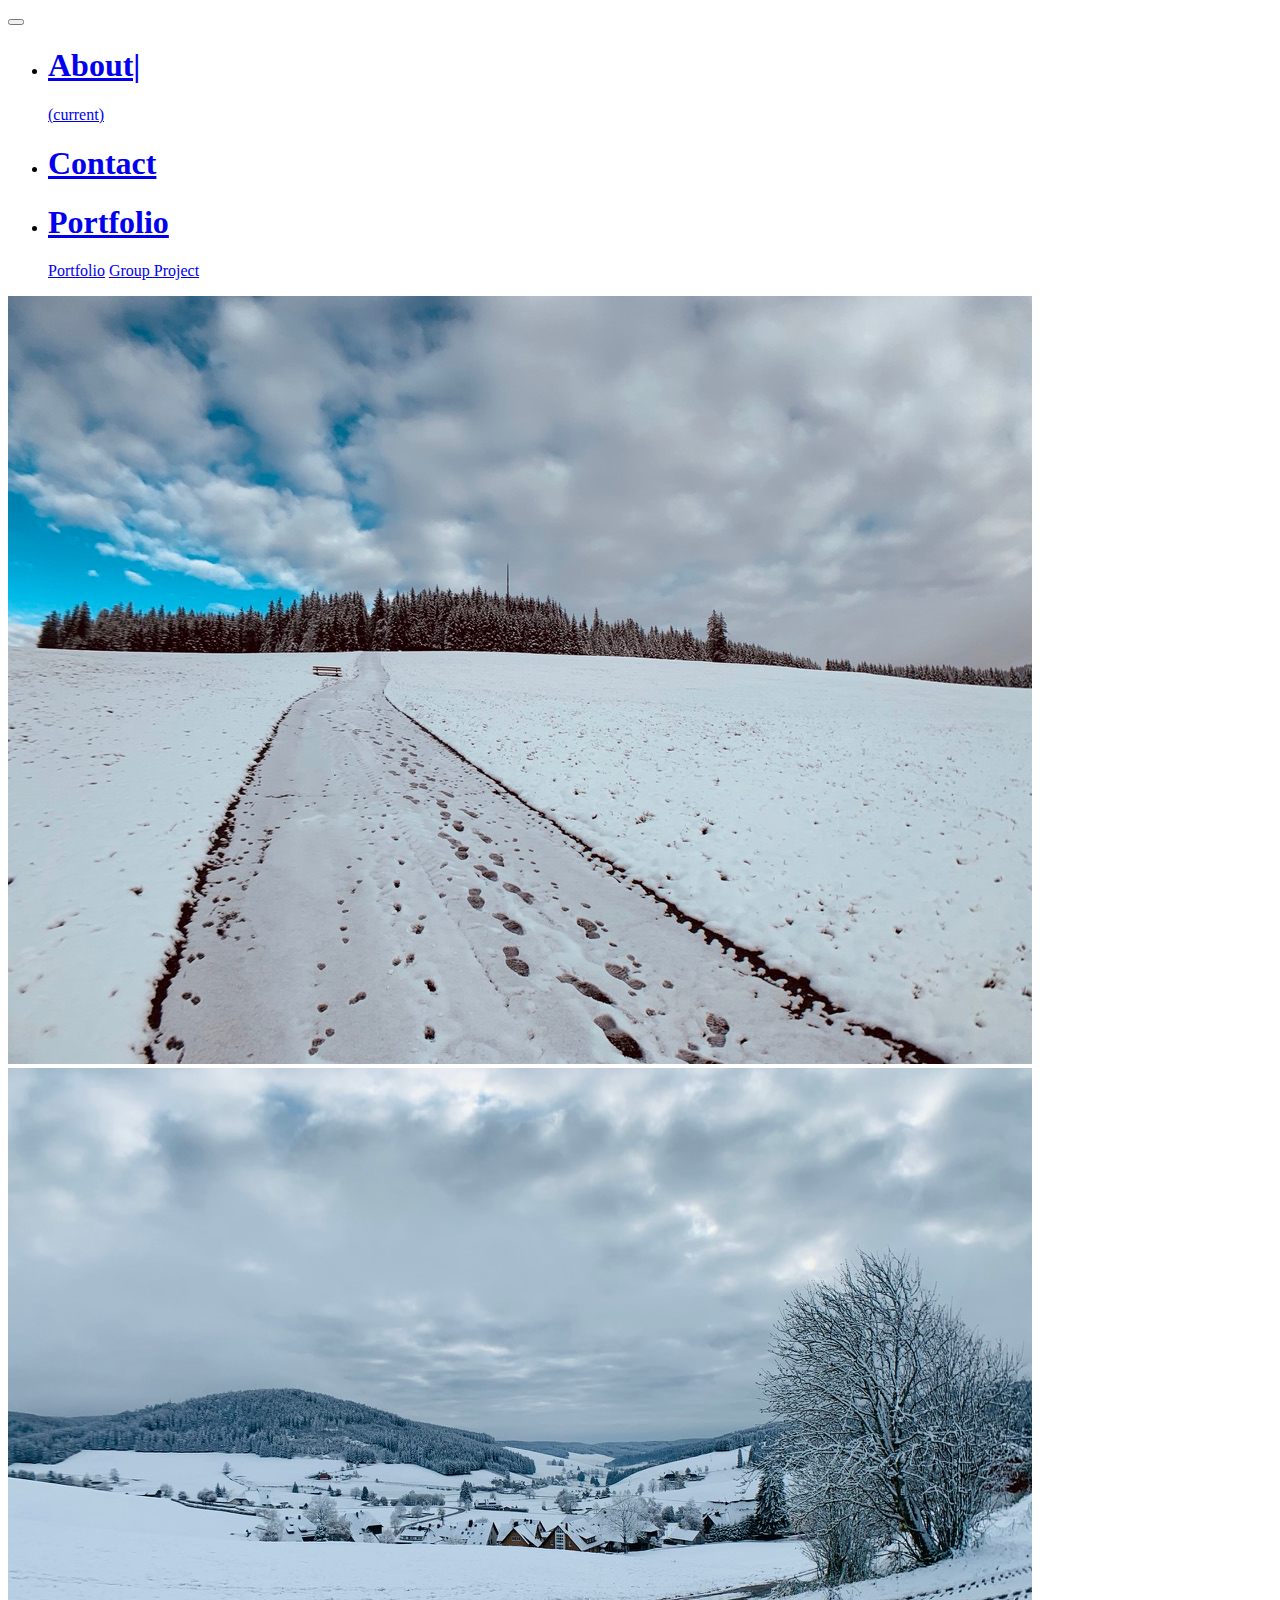
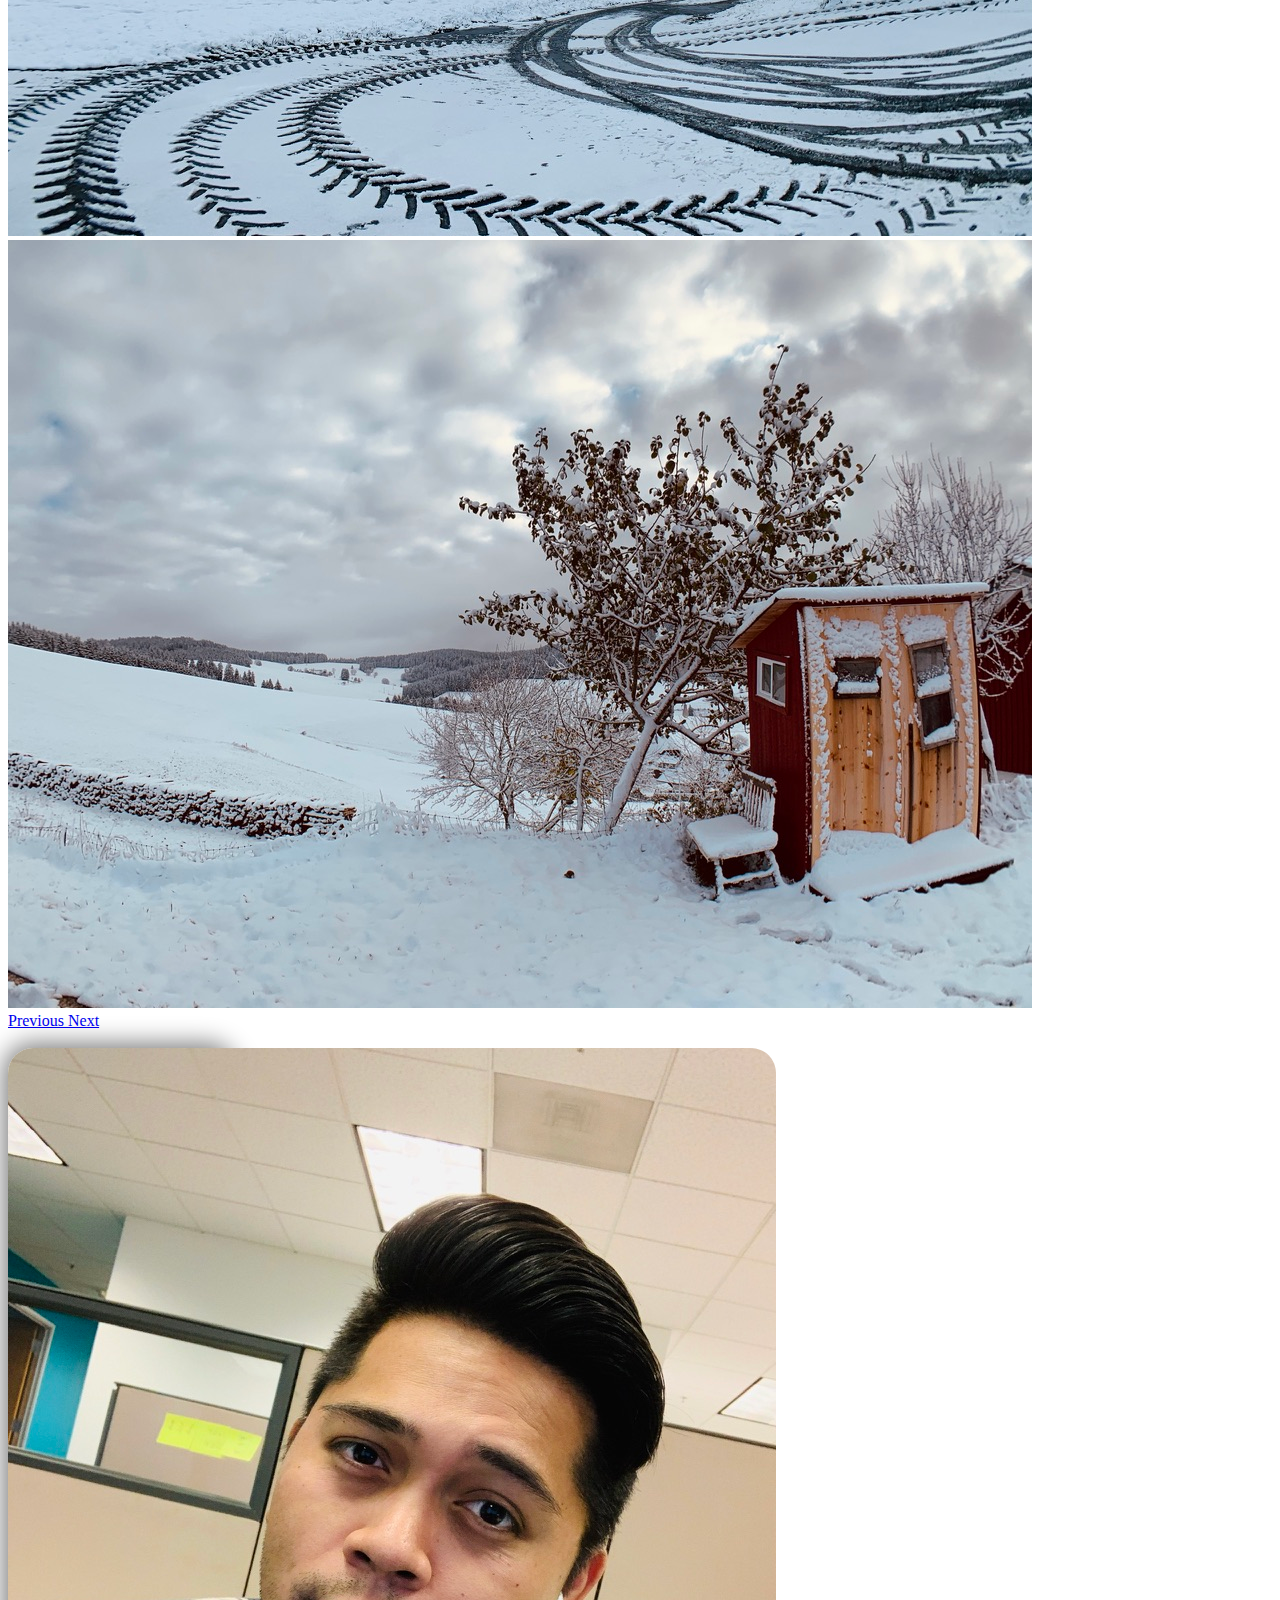
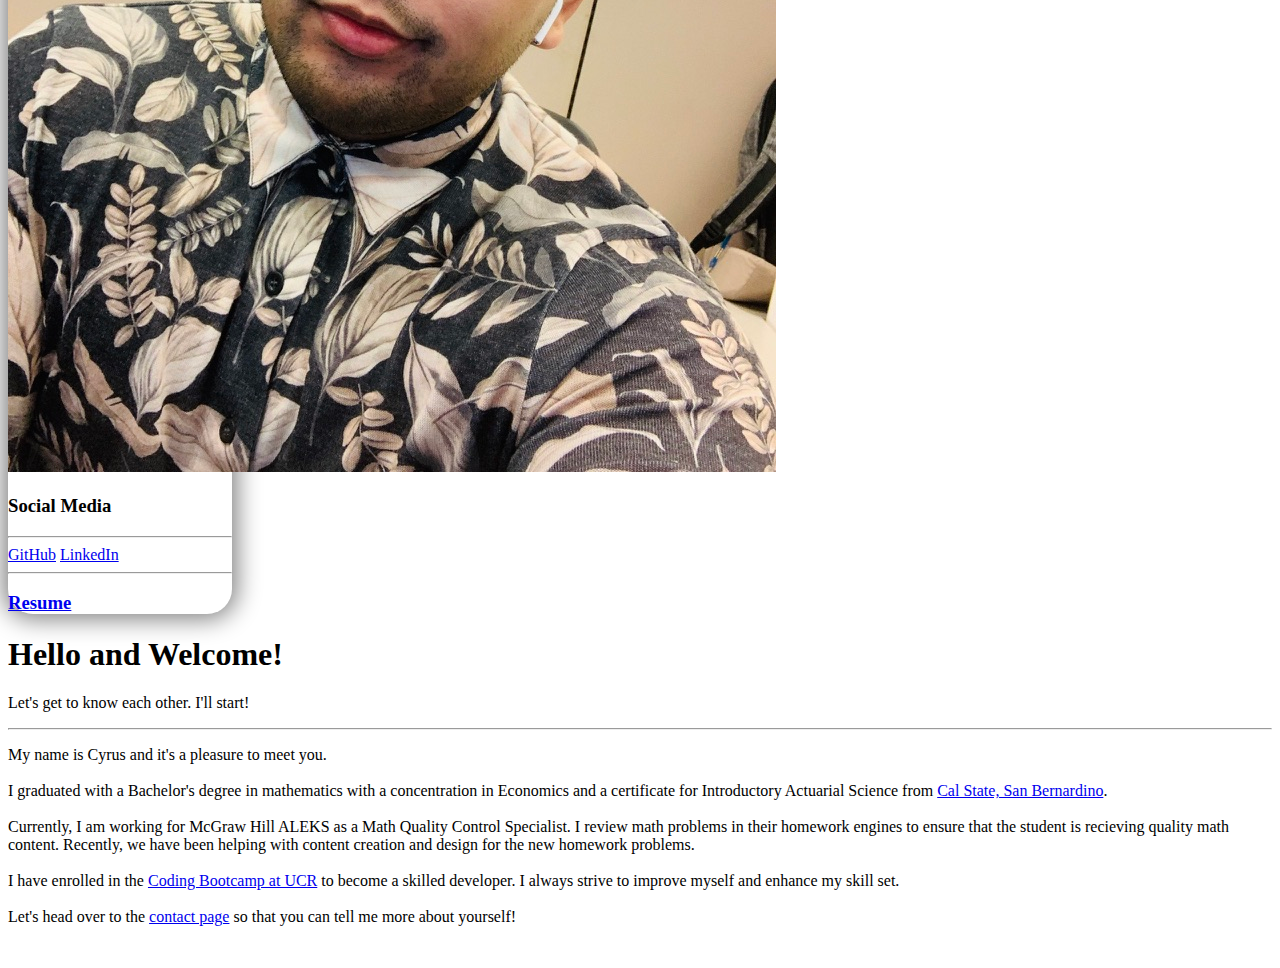
<file: index.html>
<!DOCTYPE html>
<html lang="en" class="h-100">

<head>
    <meta charset="UTF-8" />
    <meta name="viewport" content="width=device-width, initial-scale=1, shrink-to-fit=no" />
    <!-- Title of the profile -->
    <title>Home</title>
    <!-- Link to CSS file from bootstrap -->
    <link rel="stylesheet" href="https://stackpath.bootstrapcdn.com/bootstrap/4.5.0/css/bootstrap.min.css" integrity="sha384-9aIt2nRpC12Uk9gS9baDl411NQApFmC26EwAOH8WgZl5MYYxFfc+NcPb1dKGj7Sk" crossorigin="anonymous" />
    <!-- Link to personal CSS -->
    <link rel="stylesheet" href="assets/css/style.css">
</head>

<body class="d-flex flex-column h-100">
    <!-- Navbar -->
    <nav class="navbar navbar-expand-sm navbar-dark bg-dark">
        <button class="navbar-toggler" type="button" data-toggle="collapse" data-target="#navbarNav" aria-controls="navbarNav" aria-expanded="false" aria-label="Toggle navigation">
        <span class="navbar-toggler-icon"></span>
      </button>
        <div class="collapse navbar-collapse" id="navbarNav">
            <ul class="navbar-nav ml-auto">
                <li>
                    <a class="nav-item nav-link active" href="index.html">
                        <h1>About|</h1>
                        <span class="sr-only">(current)</span></a>
                </li>
                <li>
                    <a class="nav-item nav-link" href="pages/contact.html">
                        <h1>Contact</h1>
                    </a>
                </li>
                <li class="dropdown">
                    <a class="nav-link dropdown-toggle mb-0" data-toggle="dropdown" href="#" role="button" aria-haspopup="true" aria-expanded="false">
                        <h1>Portfolio</h1>
                    </a>
                    <div class="dropdown-menu">
                        <a class="dropdown-item" href="pages/portfolio.html">Portfolio</a>
                        <a class="dropdown-item" href="pages/projects.html">Group Project</a>
                    </div>
                    </a>
                </li>
            </ul>
        </div>
    </nav>
    <!-- Navbar -->
    <!-- Main Content -->
    <div id="carouselExampleFade" class="carousel slide carousel-fade" data-ride="carousel">
        <div class="carousel-inner">
            <div class="carousel-item active">
                <img src="assets/images/4567059E-A6B3-4B36-A937-1CDEF9F715A1_1_105_c.jpeg" class="d-block w-100 img-fluid" alt="Trip to Germany Image" />
            </div>
            <div class="carousel-item">
                <img src="assets/images/3002EF88-4EE9-4A88-BDA4-3AFB2E8642B8_1_105_c.jpeg" class="d-block w-100 img-fluid" alt="Trip to Germany Image" />
            </div>
            <div class="carousel-item">
                <img src="assets/images/2528B186-7536-4768-AAD3-E7B52FBEA014_1_105_c.jpeg" class="d-block w-100 img-fluid" alt="Trip to Germany Image" />
            </div>
        </div>
        <a class="carousel-control-prev" href="#carouselExampleFade" role="button" data-slide="prev">
            <span class="carousel-control-prev-icon" aria-hidden="true"></span>
            <span class="sr-only">Previous</span>
        </a>
        <a class="carousel-control-next" href="#carouselExampleFade" role="button" data-slide="next">
            <span class="carousel-control-next-icon" aria-hidden="true"></span>
            <span class="sr-only">Next</span>
        </a>
    </div>
    <br />
    <div class="container">
        <div class="row justify-content-between">
            <div class="col-md-4">
                <div class="card profCard mb-5">
                    <img src="assets/images/7ED31536-DC14-4B1E-A4D4-BD70DBD7892D_1_105_c.jpeg" class="card-img-top profImg img-fluid" alt="Profile Picture" />
                    <div class="card-body">
                        <div class="card-text">
                            <h3>Social Media</h3>
                            <hr />
                            <a class="ml-3" href="https://github.com/cyrusjose">GitHub</a>
                            <a class="ml-3" href="https://www.linkedin.com/in/cyrus-jose-b8b874a3/">LinkedIn</a
                >
                            <hr />
                            <h3><a href="resume/Resume.pdf" target="_blank">Resume</a></h3>
                        </div>
                    </div>
                </div>
            </div>
            <div class="col-md-8 align-items-center mb-5">
                <h1 class="display-5">Hello and Welcome!</h1>
                <p class="lead">
                    Let's get to know each other. I'll start!
                </p>
                <hr />
                <p>
                    My name is Cyrus and it's a pleasure to meet you.
                    <br />
                    <br /> I graduated with a Bachelor's degree in mathematics with a concentration in Economics and a certificate for Introductory Actuarial Science from
                    <a href="https://www.csusb.edu/">Cal State, San Bernardino</a>.
                    <br />
                    <br /> Currently, I am working for McGraw Hill ALEKS as a Math Quality Control Specialist. I review math problems in their homework engines to ensure that the student is recieving quality math content. Recently, we have been helping
                    with content creation and design for the new homework problems.
                    <br />
                    <br /> I have enrolled in the
                    <a href="https://bootcamp.extension.ucr.edu/coding/">Coding Bootcamp at UCR</a
            >
            to become a skilled developer. I always strive to improve myself and
            enhance my skill set.
            <br />
            <br />
            Let's head over to the
            <a href="pages/contact.html">contact page</a> so that you can tell me more about yourself!
                </p>
            </div>
        </div>
    </div>
    <!-- Main Content -->
    <!-- Footer -->
    <footer class="footer-fixed-bottom mt-auto py-3 bg-dark">
        <div class="container">
            <br />
        </div>
    </footer>
    <!-- Footer -->
    <!-- Link to JS file from bootstrap -->
    <script src="https://code.jquery.com/jquery-3.5.1.slim.min.js" integrity="sha384-DfXdz2htPH0lsSSs5nCTpuj/zy4C+OGpamoFVy38MVBnE+IbbVYUew+OrCXaRkfj" crossorigin="anonymous"></script>
    <script src="https://cdn.jsdelivr.net/npm/popper.js@1.16.0/dist/umd/popper.min.js" integrity="sha384-Q6E9RHvbIyZFJoft+2mJbHaEWldlvI9IOYy5n3zV9zzTtmI3UksdQRVvoxMfooAo" crossorigin="anonymous"></script>
    <script src="https://stackpath.bootstrapcdn.com/bootstrap/4.5.0/js/bootstrap.min.js" integrity="sha384-OgVRvuATP1z7JjHLkuOU7Xw704+h835Lr+6QL9UvYjZE3Ipu6Tp75j7Bh/kR0JKI" crossorigin="anonymous"></script>
</body>

</html>
</file>
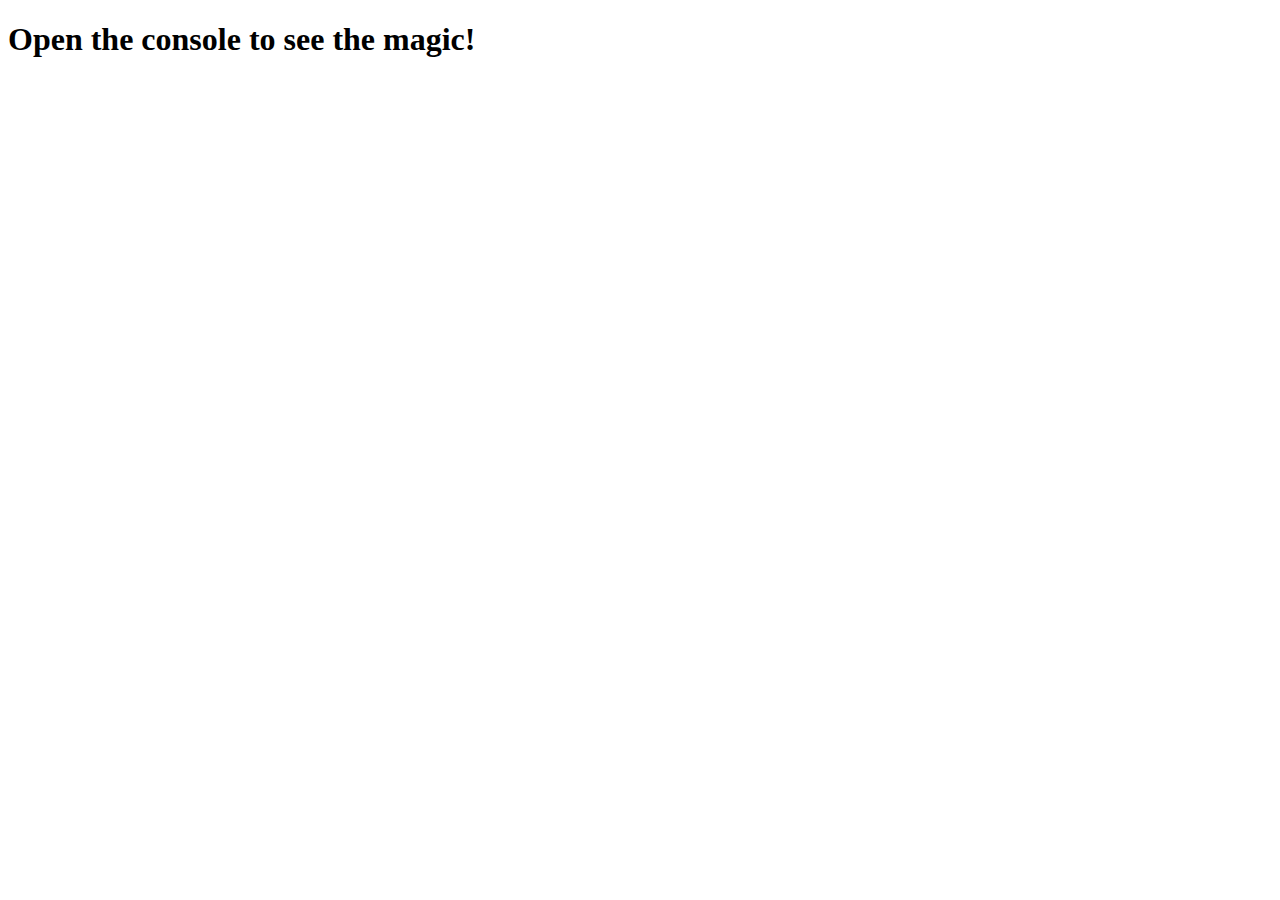
<file: Class-Examples/activity.html>
<!DOCTYPE html>
<html lang="en-us">
  <head>
    <meta charset="UTF-8" />
    <title>Array Printing</title>
  </head>
  <body>
    <h1>Open the console to see the magic!</h1>

    <script>
      // Use this Array
      var coolPeople = [
        "bruce lee",
        "arnold schwarzenegger",
        "will smith",
        "esther",
        "marie curie",
        "joan of arc",
      ];

      // Then use console.log to print each of the names listed inside.
      // ...

      // CODE GOES HERE
      // This will run through the array
      for (var i = 0; i < coolPeople.length; i++) {
        // Print out the item in the array and make it all Upper
        console.log(coolPeople[i].toUpperCase());
      }

      // ...
    </script>
  </body>
</html>
</file>
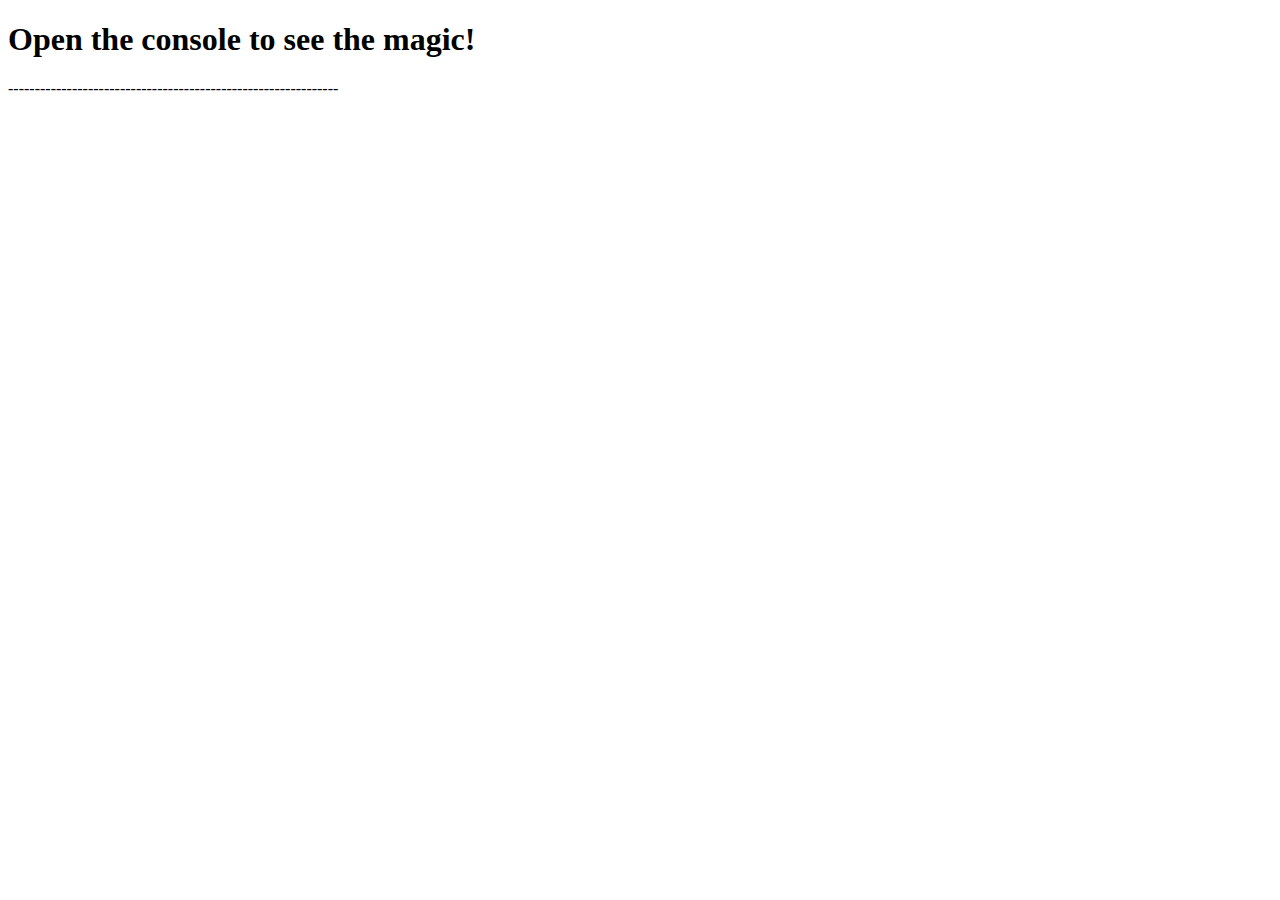
<file: Class-Examples/activityTwo.html>
<!DOCTYPE html>
<html lang="en-us">
  <head>
    <meta charset="UTF-8" />
    <title>Array Printing</title>
  </head>
  <body>
    <h1>Open the console to see the magic!</h1>
    <!-- Saturday May, 16 2020 -->
    --------------------------------------------------------------
    <!-- Example One  -->
    <script>
      // Using the given arrays, complete the questions below!
      // Instructions:

      // Rows of Students
      var studentsRow1 = [
        "Rachelle",
        "Jacob",
        "Jerome",
        "Greg",
        "Matt",
        "Walt",
      ];
      var studentsRow2 = ["Jeremiah", "Luis", "Nathan", "Analben"];
      var studentsRow3 = ["Aisha", "Stephen", "John"];

      // Entire Class
      var entireClass = [studentsRow1, studentsRow2, studentsRow3];

      // How do we print out every single student in Row 1?
      for (var i = 0; i < studentsRow1.length; i++) {
        console.log(studentsRow1[i]);
      }

      // How do we print out every student in Row 2 whose first name begins with J?
      for (var i = 0; i < studentsRow2.length; i++) {
        if (studentsRow2[i].charAt(0) === "J") {
          console.log(studentsRow2[i]);
        }
      }

      // Using the entireClass array, how do we access the second student in row 3?
      console.log(entireClass[1][1]);

      // Using the entireClass array, how do we access the third student in row 2?
      console.log(entireClass[1][2]);
    </script>
    <!-- Example One  -->
    <!-- -------------------------------------------------------------- -->
    <!-- Example Two  -->
    <!-- Without a Function -->
    <script>
      // Various Arrays
      var brands = ["Acer", "Apple", "Sony", "Samsung"];
      var heroes = [
        "Black Panther",
        "Cyborg",
        "Black Canary",
        "Donna Troy",
        "Huntress",
        "Blue Beetle",
        "Captain Atom",
      ];
      var booksOnMyShelf = [
        "Calculus Early Transcendentals",
        "Ravens",
        "The Self Illusion",
        "Harry Potter",
      ];
      var thingsInFrontOfMe = ["Laptop", "Beanbag", "Cats", "Slippers"];
      var howIFeel = ["Sleep Deprived", "Wired on Coffee", "Excited"];

      // For Loop for Brands
      for (var i = 0; i < brands.length; i++) {
        console.log(brands[i]);
      }
      console.log("---------");

      // For Loop for Heroes
      for (var j = 0; j < heroes.length; j++) {
        console.log(heroes[j]);
      }
      console.log("---------");

      // For Loop for booksOnMyShelf
      for (var k = 0; k < booksOnMyShelf.length; k++) {
        console.log(booksOnMyShelf[k]);
      }
      console.log("---------");

      // For Loop for thingsInFrontOfMe
      for (var l = 0; l < thingsInFrontOfMe.length; l++) {
        console.log(thingsInFrontOfMe[l]);
      }
      console.log("---------");

      // For Loop for howIFeel
      for (var m = 0; m < howIFeel.length; m++) {
        console.log(howIFeel[m]);
      }
      console.log("---------");
    </script>
    <!-- With a Function -->
    <script>
      // VARIABLES
      // =======================================================================================

      // Various Arrays
      var brands = ["Acer", "Apple", "Sony", "Samsung"];
      var heroes = [
        "Black Panther",
        "Cyborg",
        "Black Canary",
        "Donna Troy",
        "Huntress",
        "Blue Beetle",
        "Captain Atom",
      ];
      var booksOnMyShelf = [
        "Calculus Early Transcendentals",
        "Ravens",
        "The Self Illusion",
        "Harry Potter",
      ];
      var thingsInFrontOfMe = ["Laptop", "Beanbag", "Cats", "Slippers"];
      var howIFeel = ["Sleep Deprived", "Wired on Coffee", "Excited"];

      // FUNCTIONS
      // ========================================================================================

      // Here we create a "Function" that allows us to "call" (run) the loop for any array we wish.
      // We pass in an array as an "argument".
      function consoleInside(arr) {
        // We then loop through the selected array.
        for (var i = 0; i < arr.length; i++) {
          // Each time we print the value inside the array.
          console.log(arr[i]);
        }
        console.log("---------");
      }

      // FUNCTION CALLS (Execution)
      // =======================================================================================

      // Here we call the function to run our for-loop code on each of the following arrays.
      consoleInside(brands);
      consoleInside(heroes);
      consoleInside(booksOnMyShelf);
      consoleInside(thingsInFrontOfMe);
      consoleInside(howIFeel);
    </script>
    <!-- Example Two -->
    <!-- -------------------------------------------------------------- -->
    <!-- Example Three -->
    <script>
      // FUNCTIONS
      // ================================================================================

      // Create a Function called "adder" that take three arguments (x, y, z).
      // The function should add the arguments together, and log the result to the console.

      function adder(x, y, z) {
        var add = x + y + z;
        console.log(add);
      }

      // Create a Function called "multiplier" that takes three arguments (x, y, z).
      // The function should multiply the arguments, and log the result to the console.

      function multiplier(x, y, z) {
        var multi = x * y * z;
        console.log(multi);
      }

      // Create a Function called "isString" that takes three arguments (x, y, z).
      // "isString" determines if all three arguments are strings and logs an appropriate response to the console.

      function isString(x, y, z) {
        var strx = typeof x;
        var stry = typeof y;
        var strz = typeof z;
        if (strx === "string" && stry === "string" && strz === "string") {
          console.log("These values are all strings");
        } else {
          console.log(strx);
          console.log(stry);
          console.log(strz);
        }
      }

      // Create a Function called "vowelChecker" that takes in a single argument (x).
      // "vowlChecker" logs whether or not the input is a vowel.
      var vowels = ["a", "e", "i", "o", "u"];
      // Using the JS prebuilt funcition
      function vowelChecker(x) {
        if (vowels.includes(x)) {
          console.log("This is a vowel");
        } else {
          console.log("This is a consonant");
        }
        // Laying it out in the if else statement
        if (x === "a" || x === "e" || x === "i" || x === "o" || x === "u") {
          console.log("This is a vowel");
        } else {
          console.log("This is a consonant");
        }
        // Using a For loop to check
        var isAVowel = false; // A "switch" for the variable
        // Run through the array "vowels"
        for (var i = 0; i < vowels.length; i++) {
          // Check to see if the argument matches an item of the array
          if (vowels[i] === x) {
            // Switches the variable to true if it matches
            isAVowel = true;
          }
        }
        // Uses the loop to check if we have vowel or a consonant.
        if (isAVowel) {
          console.log("This is a vowel");
        } else {
          console.log("This is a consanant");
        }
      }

      // BONUS
      // Creates a version of "adder" that returns its result. Function is called "adderReturn".
      function adderReturn(x, y, z) {
        var add = x + y + z;
        return add;
      }
      // Creates a version of "multiplier" that returns its result. Function is called "multiplierReturn".
      function multiplierReturn(x, y, z) {
        var multi = x * y * z;
        return multi;
      }
      // FUNCTION EXECUTION
      // ================================================================================

      // Add in the lines of code below necessary to call the functions we created above.

      // Call the adder function here.
      adder();

      console.log("-------------------");

      // Call the multiplier function here.
      multiplier();

      console.log("-------------------");

      // Call the isString function here.
      isString();
      console.log("-------------------");

      // Call the vowelChecker function here.
      vowelChecker();
      console.log("-------------------");

      // BONUS
      // Call the adderReturn function here and set it equal to a variable. Then log that variable to the console.
      adderReturn();
      console.log("-------------------");

      // Call the multiplierReturn function here and set it equal to a variable. Then log that variable to the console.
      multiplierReturn();
    </script>
    <!-- Example Three -->
    <!-- -------------------------------------------------------------- -->
    <!-- Objects -->
    <!-- -------------------------------------------------------------- -->
    <!-- Example Four: Gandalf -->
    <script>
      // NOTE: Do not use the "" as keys for the objects, i.e. "real name" is a bad object key
      var gandalf = {
        // "real name" and "age (est)" are in quotes because of the space
        "real name": "Gandalf",
        "age (est)": 11000,
        race: "Maia",
        haveRetirementPlan: true,
        // Array of "aliases" in the object
        aliases: [
          "Greyhame",
          "Stormcrow",
          "Mithrandir",
          "Gandalf the Grey",
          "Gandalf the White",
        ],
        favoriteSong: {
          name: "The Road Goes Ever On",
          artist: "Bilbo Baggins",
        },
      };

      // Object properties can be accessed with "bracket notation"
      alert("My name is " + gandalf["real name"]);

      // Or with "dot notation" if the property has no spaces
      if (gandalf.haveRetirementPlan) {
        // Or with a variable that matches the name of the property
        var ageProperty = "age (est)";
        var years = gandalf[ageProperty];
        alert("My 401k has been gathering interest for " + years + " years!");
      }

      // You can access arrays and their properties from an object
      alert("I have more than " + gandalf.aliases.length + " aliases");

      // Non-existent properties return undefined
      alert("My designation is " + gandalf["designation"]);

      // Objects can also contain other objects, whose properties can be accessed by chaining dot notation
      alert("My favorite song was written by " + gandalf.favoriteSong.artist);

      // Or with bracket notation
      alert("My favorite song is " + gandalf["favoriteSong"]["name"]);
    </script>
    <!-- Example Four: Gandalf -->
  </body>
</html>
</file>
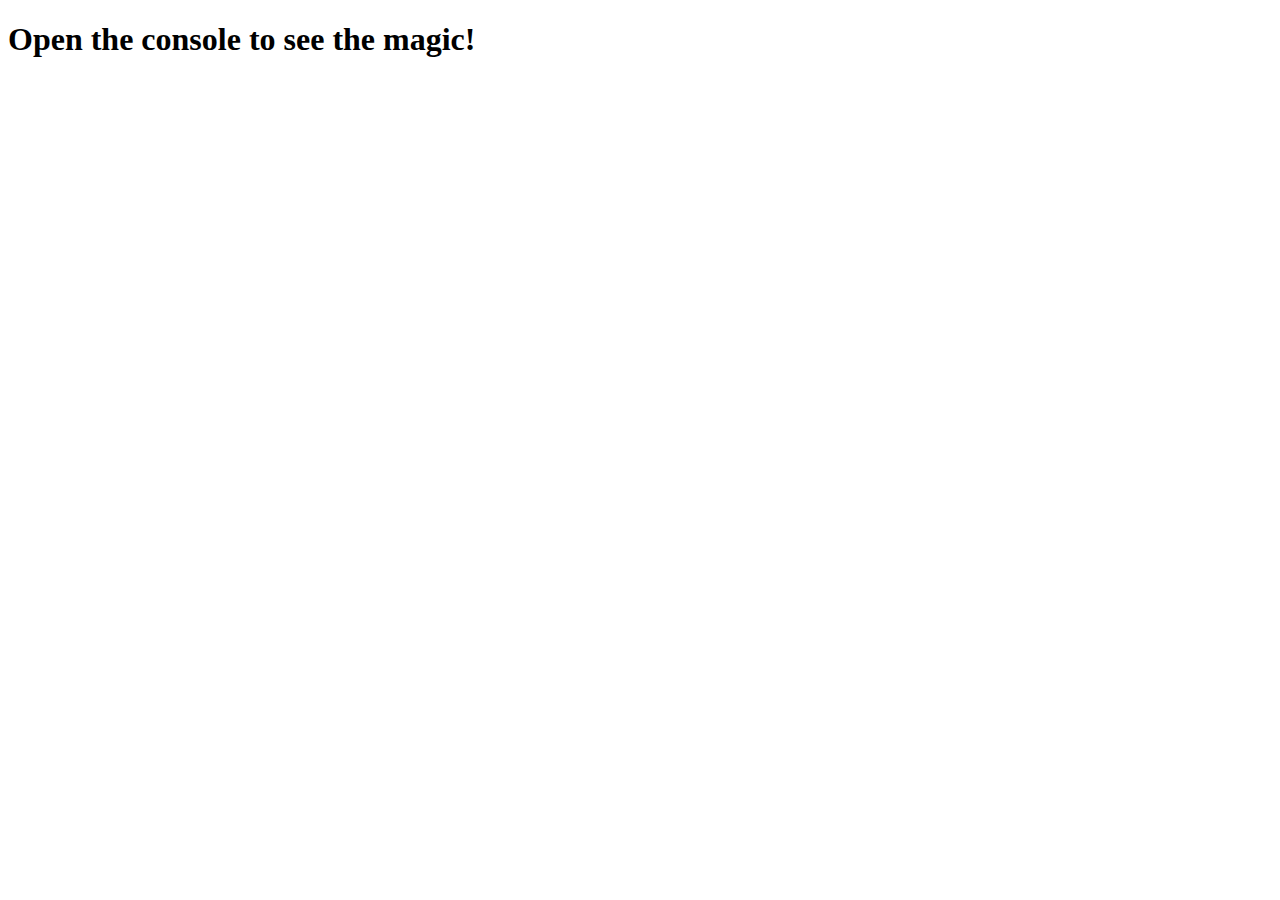
<file: Class-Examples/carGame.html>
<!DOCTYPE html>
<html lang="en-us">
  <head>
    <meta charset="UTF-8" />
    <title>Cars</title>
  </head>
  <body>
    <h1>Open the console to see the magic!</h1>
    <!-- Saturday May, 16 2020 -->
    <!-- -------------------------------------------------------------- -->
    <!-- Example Five: car conditionals -->
    <script>
      // VARIABLES
      // ==========================================================================
      var letter;

      var car = {
        make: "Honda",
        model: "Fit",
        color: "Blue Raspberry",
        mileage: 3000,
        isWorking: true,

        driveToWork: function () {
          alert("Old Mileage: " + this.mileage);

          this.mileage = this.mileage + 8;

          alert("New mileage: " + this.mileage);
        },

        driveAroundWorld: function () {
          alert("Old Mileage: " + this.mileage);

          this.mileage = this.mileage + 24000;

          alert("New Mileage: " + this.mileage);
          alert("Car needs a tuneup!");

          this.isWorking = false;
        },

        getTuneUp: function () {
          alert("Car is ready to go!");
          this.isWorking = true;
        },

        honk: function () {
          alert("Honk! Honk!");
        },
      };

      // FUNCTIONS
      // ==============================================================================

      // TO DO: Log all of our car's current stats to the console.
      function reWriteStats() {
        console.log(car.make);
        console.log(car.model);
        console.log(car.color);
        console.log(car.mileage);
        console.log(car.isWorking);
      }
      reWriteStats();

      // MAIN PROCESS
      // ==============================================================================

      // A while loop makes more sense here than a for loop, because we don't know how long the user will want to play the game
      // This loop will end when the user presses Cancel, thus setting the letter variable to "null"
      while (letter !== null) {
        // Prompt user to input a letter
        letter = prompt(
          "Type 'h' to honk, 'd' to drive to work, 'w' to drive around the world, or 't' to get a tuneup."
        );

        // TO DO: Call the different car methods
        if (letter === "h") {
          car.honk();
        } else if (letter === "d" && car.isWorking) {
          car.driveToWork();
          reWriteStats();
        } else if (letter === "w" && car.isWorking) {
          car.driveAroundWorld();
          reWriteStats();
        } else if (letter === "t") {
          car.getTuneUp();
          reWriteStats();
        }
      }
    </script>
    <!-- Example Five: car conditionals -->
  </body>
</html>
</file>
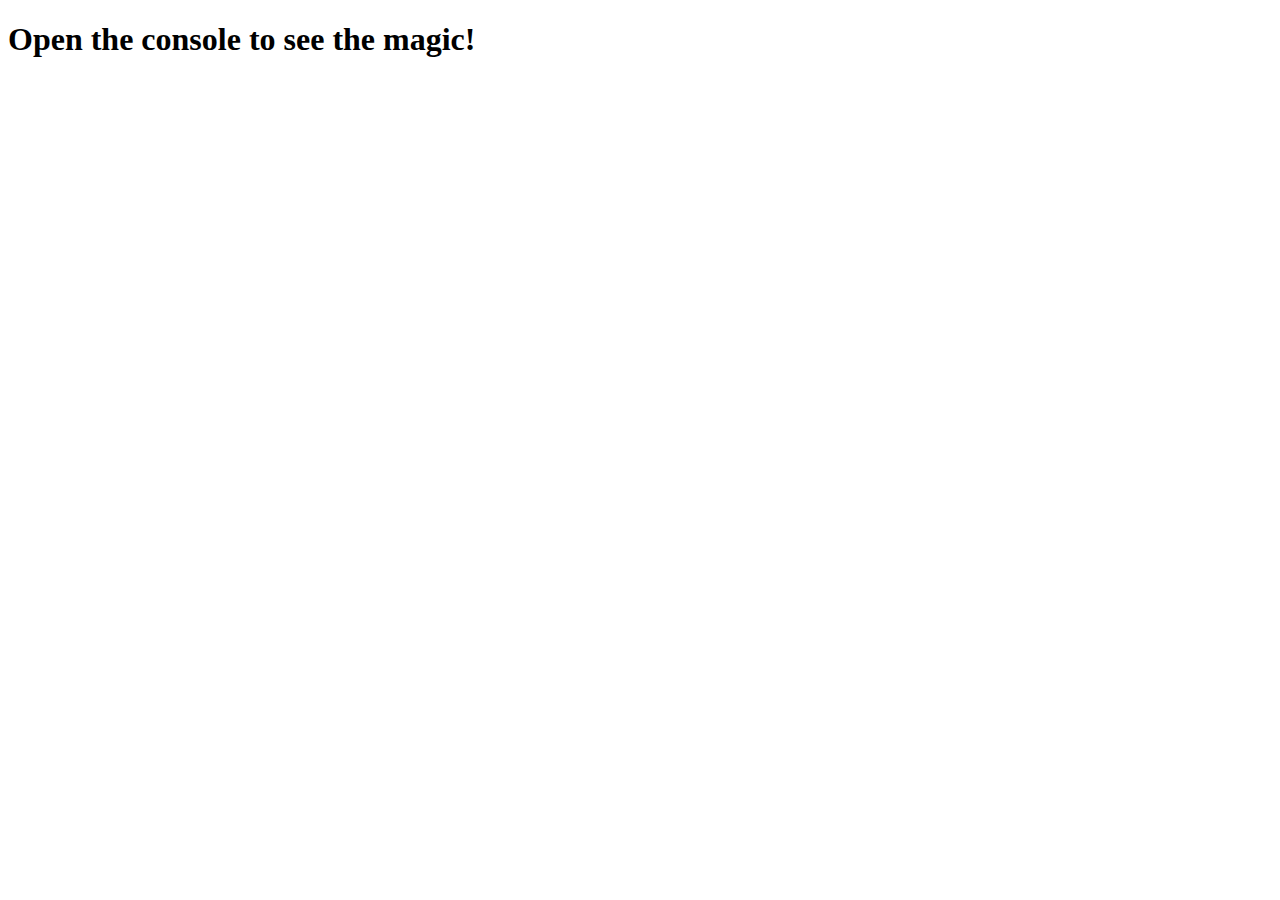
<file: Class-Examples/question.html>
<!DOCTYPE html>
<html lang="en-us">
  <head>
    <meta charset="UTF-8" />
    <title>Array Printing</title>
  </head>
  <body>
    <h1>Open the console to see the magic!</h1>
    <!-- Example Five: Question Game -->
    <script>
      // Array of objects
      var questions = [
        { q: "The sky is blue.", a: "t" },
        { q: "There are 365 days in a year.", a: "t" },
        { q: "There are 42 ounces in a pound", a: "f" },
        { q: "The Declaration of Independence was created in 1745", a: "f" },
        { q: "Banans are vegetables", a: "f" },
      ];
      var score = 0;

      for (var i = 0; i < questions.length; i++) {
        var answer = confirm(questions[i].q);
      }

      if (
        (answer === true && questions[i].a === "t") ||
        (answer === false && questions[i].a === "f")
      ) {
        score++;
        alert("Correct!");
      } else {
        alert("Wrong!");
      }
      
      alert("you got " + score + "/" + questions.length);
    </script>
    <!-- Example Five: Question Game -->
  </body>
</html>
</file>
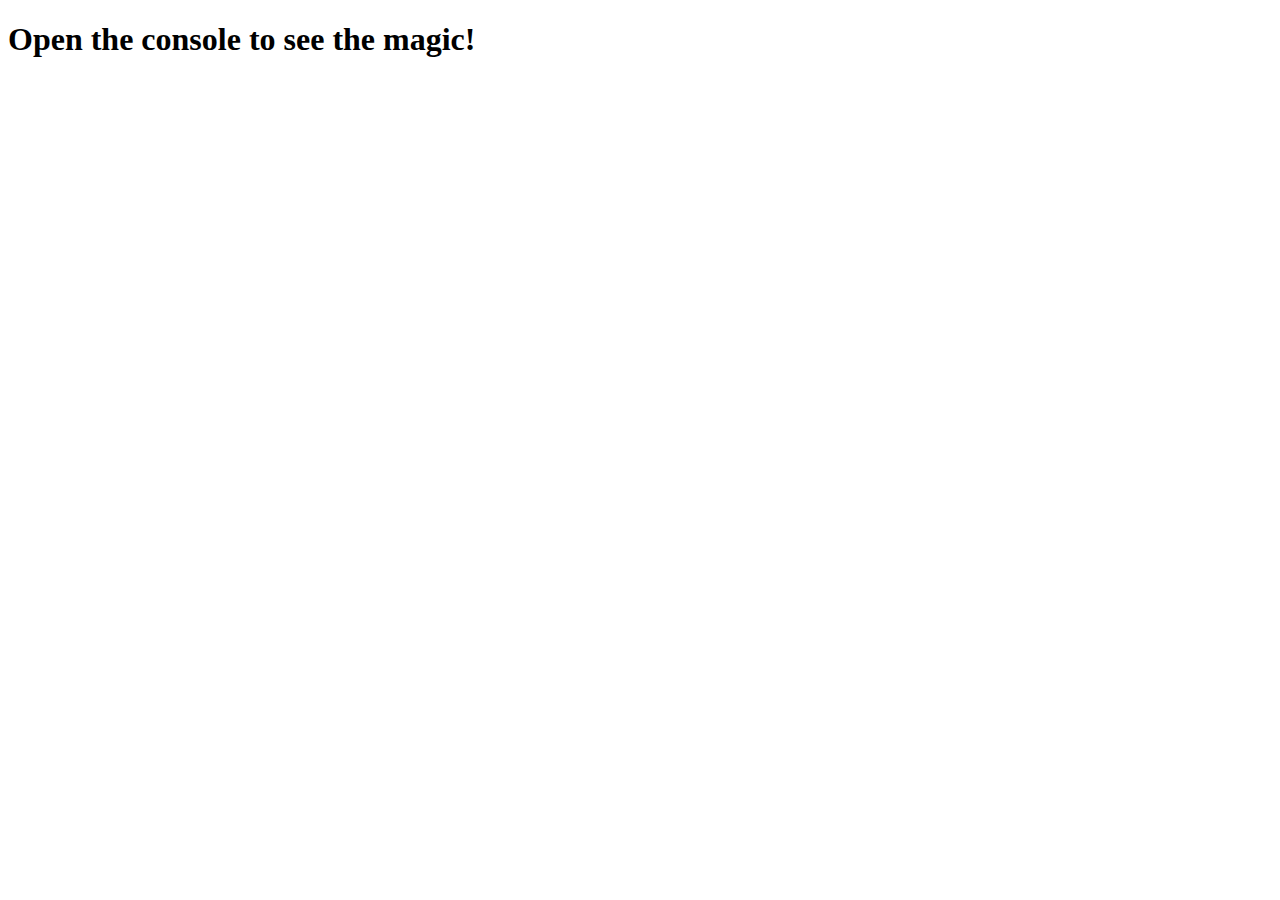
<file: Class-Examples/rps.html>
<!DOCTYPE html>
<html lang="en-us">
  <head>
    <meta charset="UTF-8" />
    <title>Array Printing</title>
  </head>
  <body>
    <h1>Open the console to see the magic!</h1>

    <script>

      // Decalre variables 
      var choice = ["r", "p", "s"];
      var wins = 0;
      var losses = 0;
      var ties = 0;


      for (var i = 0; i < 4; i++) {
        // create variable for computer's random choices: r, p, or s
        var compChoice = Math.floor(Math.random() * choice.length);
        // Prompt the user and store it in variable
        var userGuess = prompt("Pick \" r \" for rock, \" p \" for paper, \" s \" for scissors.");
        // Ensure that user guesses will be lower cases
        userGuess = userGuess.toLowerCase();
        // Ask adam about this during office hours
        var computerGuess = choice[compChoice];
        // Check for win/lose/tie conditions:
        if ((userGuess === "p" && computerGuess === "r") || 
        (userGuess === "r" && computerGuess === "s") || 
        (userGuess === "s" && computerGuess === "p")) {
          // check is for win conditions
            alert("You win!!"); 
            wins++;
            alert("You won " + wins + " time(s)!");
        }
        else if (userGuess === computerGuess){
          // check for tie conditions
            alert("It's a tie!");
            ties++;
            alert("We tied " + ties + " time(s)!");
        }
        else {
          // Check for loss conditions.
            alert("You lost, sorry.");
            losses++;
            alert("You lost " + losses + " time(s)!");
        }
      };
      // Gives a tally
      alert("Results \n" + "Win(s): " + wins + "\n" + 
      "Tie(s):" + ties + "\n" + 
      "Loss(es): " + losses);    
      </script>
  </body>
</html>
</file>
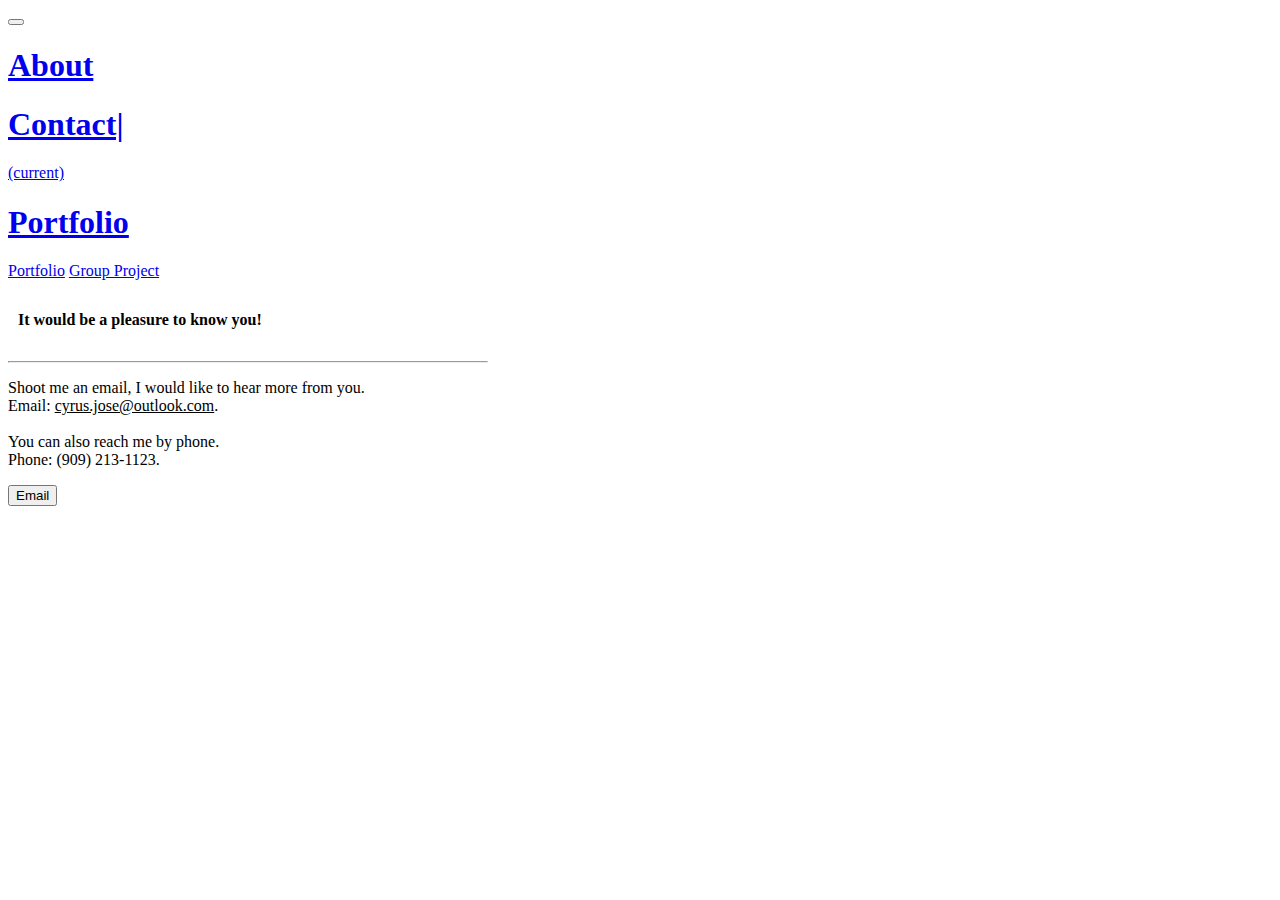
<file: pages/contact.html>
<!DOCTYPE html>
<html lang="en" class="h-100">

<head>
    <meta charset="UTF-8" />
    <meta name="viewport" content="width=device-width, initial-scale=1, shrink-to-fit=no" />
    <!-- Title of the profile -->
    <title>Contact</title>
    <!-- Link to CSS file from bootstrap -->
    <link rel="stylesheet" href="https://stackpath.bootstrapcdn.com/bootstrap/4.5.0/css/bootstrap.min.css" integrity="sha384-9aIt2nRpC12Uk9gS9baDl411NQApFmC26EwAOH8WgZl5MYYxFfc+NcPb1dKGj7Sk" crossorigin="anonymous" />
    <!-- Link to personal CSS -->
    <link rel="stylesheet" href="../assets/css/style.css">
</head>

<body class="d-flex flex-column h-100">
    <!-- Navbar -->
    <nav class="navbar navbar-expand-sm navbar-dark bg-dark">
        <button class="navbar-toggler" type="button" data-toggle="collapse" data-target="#navbarNav" aria-controls="navbarNav" aria-expanded="false" aria-label="Toggle navigation">
        <span class="navbar-toggler-icon"></span>
      </button>
        <div class="collapse navbar-collapse" id="navbarNav">
            <div class="navbar-nav ml-auto">
                <a class="nav-item nav-link" href="../index.html">
                    <h1>About</h1>
                </a>
                <a class="nav-item nav-link active" href="contact.html">
                    <h1>Contact|</h1>
                    <span class="sr-only">(current)</span></a>
                <li class="dropdown">
                    <a class="nav-link dropdown-toggle mb-0" data-toggle="dropdown" href="#" role="button" aria-haspopup="true" aria-expanded="false">
                        <h1>Portfolio</h1>
                    </a>
                    <div class="dropdown-menu">
                        <a class="dropdown-item" href="../pages/portfolio.html">Portfolio</a>
                        <a class="dropdown-item" href="../pages/projects.html">Group Project</a>
                    </div>
                    </a>
                </li>
            </div>
        </div>
    </nav>
    <!-- Navbar -->
    <!-- Main Content -->
    <div class="container">
        <div class="row justify-content-center mt-5 p-5">
            <div class="card shadow p-3 mb-5 bg-white rounded" style="width: 30rem;">
                <div class="card-body">
                    <h4 class="card-title mb-4">It would be a pleasure to know you!</h4>
                    <hr />
                    <p>
                        Shoot me an email, I would like to hear more from you.
                        <br/> Email: <a class="emailLink" href="mailto:cyrus.jose@outlook.com">cyrus.jose@outlook.com</a>.
                        <br/>
                        <br/> You can also reach me by phone.
                        <br/> Phone: (909) 213-1123.
                    </p>
                    <a class="emailButton" href="mailto:cyrus.jose@outlook.com"><button class="btn btn-primary" type="Email">Email</button></a>
                </div>
            </div>
        </div>
    </div>

    <!-- Main Content -->
    <!-- Footer -->
    <footer class="footer-fixed-bottom mt-auto py-3 bg-dark">
        <div class="container">
            <br />
        </div>
    </footer>
    <!-- Footer -->
    <!-- Link to JS file from bootstrap -->
    <script src="https://code.jquery.com/jquery-3.5.1.slim.min.js" integrity="sha384-DfXdz2htPH0lsSSs5nCTpuj/zy4C+OGpamoFVy38MVBnE+IbbVYUew+OrCXaRkfj" crossorigin="anonymous"></script>
    <script src="https://cdn.jsdelivr.net/npm/popper.js@1.16.0/dist/umd/popper.min.js" integrity="sha384-Q6E9RHvbIyZFJoft+2mJbHaEWldlvI9IOYy5n3zV9zzTtmI3UksdQRVvoxMfooAo" crossorigin="anonymous"></script>
    <script src="https://stackpath.bootstrapcdn.com/bootstrap/4.5.0/js/bootstrap.min.js" integrity="sha384-OgVRvuATP1z7JjHLkuOU7Xw704+h835Lr+6QL9UvYjZE3Ipu6Tp75j7Bh/kR0JKI" crossorigin="anonymous"></script>
</body>

</html>
</file>
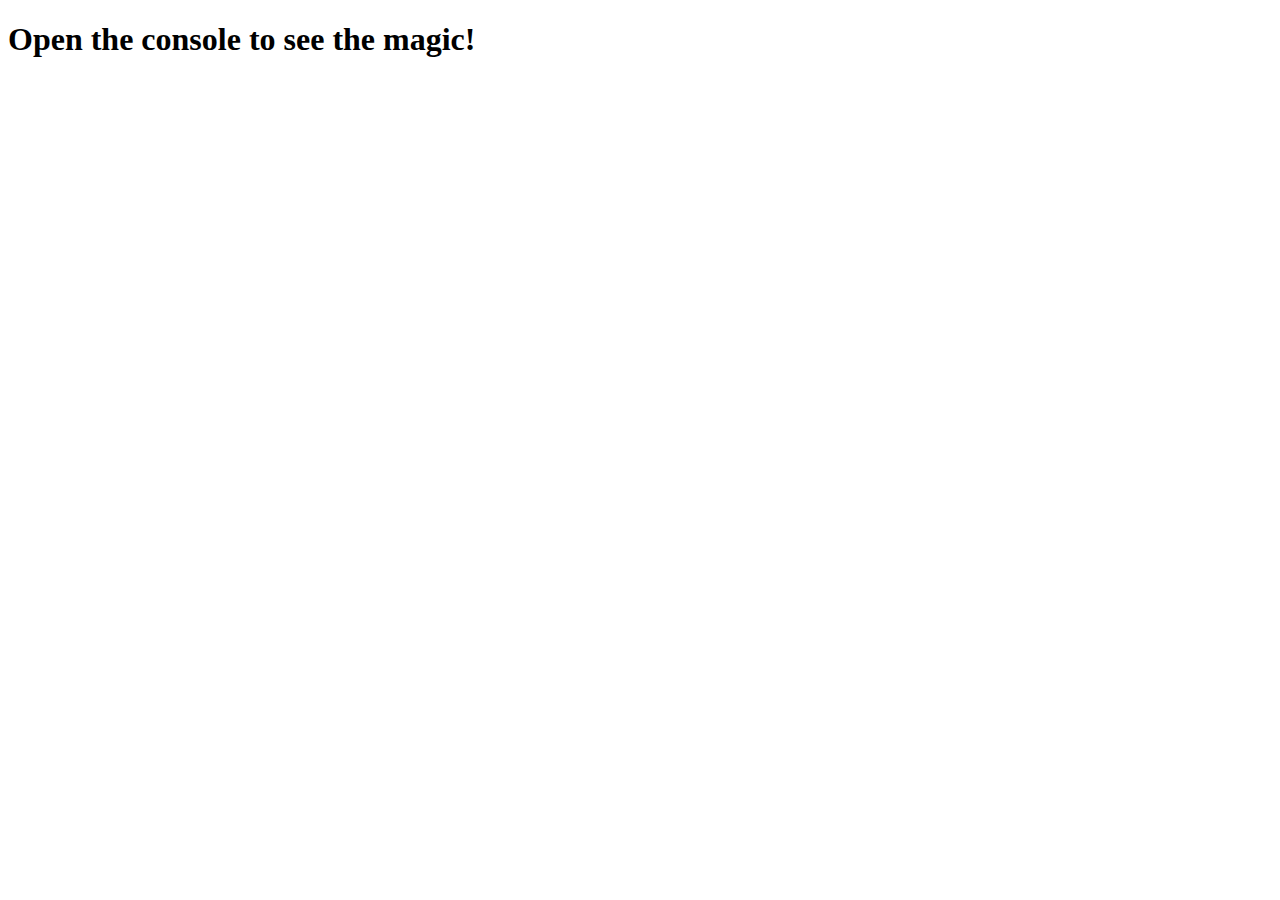
<file: assets/Class-Examples/activity.html>
<!DOCTYPE html>
<html lang="en-us">
  <head>
    <meta charset="UTF-8" />
    <title>Array Printing</title>
  </head>
  <body>
    <h1>Open the console to see the magic!</h1>

    <script>
      // Use this Array
      var coolPeople = [
        "bruce lee",
        "arnold schwarzenegger",
        "will smith",
        "esther",
        "marie curie",
        "joan of arc",
      ];

      // Then use console.log to print each of the names listed inside.
      // ...

      // CODE GOES HERE
      // This will run through the array
      var myArray = coolPeople.length
      for (var i = 0; i < myArray; i++) {
        // Print out the item in the array and make it all Upper
        console.log("-----------------------------")
        console.log("The current index is " + i);
        console.log(coolPeople[i].toUpperCase());
        console.log("-----------------------------")
      }

      // Random code generator 
      // Loop 10 times
      for (var i = 0; i < 10; i++) {
        // Generate a random decimal number between 0 and 1
        var num = Math.floor(Math.random() * 100)+1;

        // Display in console
        console.log(num);
      }

      // ...
    </script>
  </body>
</html>
</file>
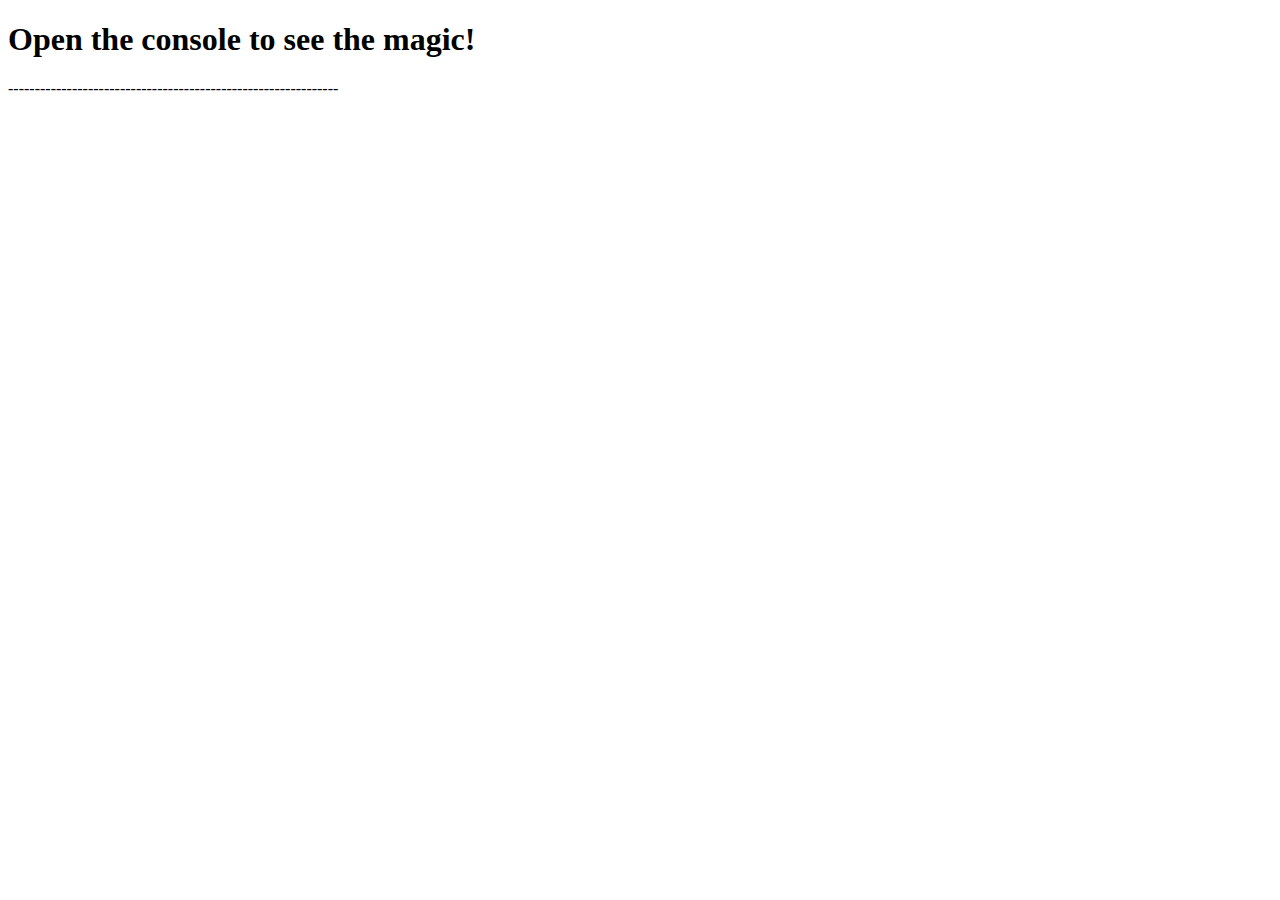
<file: assets/Class-Examples/activityTwo.html>
<!DOCTYPE html>
<html lang="en-us">
  <head>
    <meta charset="UTF-8" />
    <title>Array Printing</title>
  </head>
  <body>
    <h1>Open the console to see the magic!</h1>
    <!-- Saturday May, 16 2020 -->
    --------------------------------------------------------------
    <!-- Example One  -->
    <script>
      // Using the given arrays, complete the questions below!
      // Instructions:

      // Rows of Students
      var studentsRow1 = [
        "Rachelle",
        "Jacob",
        "Jerome",
        "Greg",
        "Matt",
        "Walt",
      ];
      var studentsRow2 = ["Jeremiah", "Luis", "Nathan", "Analben"];
      var studentsRow3 = ["Aisha", "Stephen", "John"];

      // Entire Class
      var entireClass = [studentsRow1, studentsRow2, studentsRow3];

      // How do we print out every single student in Row 1?
      for (var i = 0; i < studentsRow1.length; i++) {
        console.log(studentsRow1[i]);
      }

      // How do we print out every student in Row 2 whose first name begins with J?
      for (var i = 0; i < studentsRow2.length; i++) {
        if (studentsRow2[i].charAt(0) === "J") {
          console.log(studentsRow2[i]);
        }
      }

      // Using the entireClass array, how do we access the second student in row 3?
      console.log(entireClass[1][1]);

      // Using the entireClass array, how do we access the third student in row 2?
      console.log(entireClass[1][2]);
    </script>
    <!-- Example One  -->
    <!-- -------------------------------------------------------------- -->
    <!-- Example Two  -->
    <!-- Without a Function -->
    <script>
      // Various Arrays
      var brands = ["Acer", "Apple", "Sony", "Samsung"];
      var heroes = [
        "Black Panther",
        "Cyborg",
        "Black Canary",
        "Donna Troy",
        "Huntress",
        "Blue Beetle",
        "Captain Atom",
      ];
      var booksOnMyShelf = [
        "Calculus Early Transcendentals",
        "Ravens",
        "The Self Illusion",
        "Harry Potter",
      ];
      var thingsInFrontOfMe = ["Laptop", "Beanbag", "Cats", "Slippers"];
      var howIFeel = ["Sleep Deprived", "Wired on Coffee", "Excited"];

      // For Loop for Brands
      for (var i = 0; i < brands.length; i++) {
        console.log(brands[i]);
      }
      console.log("---------");

      // For Loop for Heroes
      for (var j = 0; j < heroes.length; j++) {
        console.log(heroes[j]);
      }
      console.log("---------");

      // For Loop for booksOnMyShelf
      for (var k = 0; k < booksOnMyShelf.length; k++) {
        console.log(booksOnMyShelf[k]);
      }
      console.log("---------");

      // For Loop for thingsInFrontOfMe
      for (var l = 0; l < thingsInFrontOfMe.length; l++) {
        console.log(thingsInFrontOfMe[l]);
      }
      console.log("---------");

      // For Loop for howIFeel
      for (var m = 0; m < howIFeel.length; m++) {
        console.log(howIFeel[m]);
      }
      console.log("---------");
    </script>
    <!-- With a Function -->
    <script>
      // VARIABLES
      // =======================================================================================

      // Various Arrays
      var brands = ["Acer", "Apple", "Sony", "Samsung"];
      var heroes = [
        "Black Panther",
        "Cyborg",
        "Black Canary",
        "Donna Troy",
        "Huntress",
        "Blue Beetle",
        "Captain Atom",
      ];
      var booksOnMyShelf = [
        "Calculus Early Transcendentals",
        "Ravens",
        "The Self Illusion",
        "Harry Potter",
      ];
      var thingsInFrontOfMe = ["Laptop", "Beanbag", "Cats", "Slippers"];
      var howIFeel = ["Sleep Deprived", "Wired on Coffee", "Excited"];

      // FUNCTIONS
      // ========================================================================================

      // Here we create a "Function" that allows us to "call" (run) the loop for any array we wish.
      // We pass in an array as an "argument".
      function consoleInside(arr) {
        // We then loop through the selected array.
        for (var i = 0; i < arr.length; i++) {
          // Each time we print the value inside the array.
          console.log(arr[i]);
        }
        console.log("---------");
      }

      // FUNCTION CALLS (Execution)
      // =======================================================================================

      // Here we call the function to run our for-loop code on each of the following arrays.
      consoleInside(brands);
      consoleInside(heroes);
      consoleInside(booksOnMyShelf);
      consoleInside(thingsInFrontOfMe);
      consoleInside(howIFeel);
    </script>
    <!-- Example Two -->
    <!-- -------------------------------------------------------------- -->
    <!-- Example Three -->
    <script>
      // FUNCTIONS
      // ================================================================================

      // Create a Function called "adder" that take three arguments (x, y, z).
      // The function should add the arguments together, and log the result to the console.

      function adder(x, y, z) {
        var add = x + y + z;
        console.log(add);
      }

      // Create a Function called "multiplier" that takes three arguments (x, y, z).
      // The function should multiply the arguments, and log the result to the console.

      function multiplier(x, y, z) {
        var multi = x * y * z;
        console.log(multi);
      }

      // Create a Function called "isString" that takes three arguments (x, y, z).
      // "isString" determines if all three arguments are strings and logs an appropriate response to the console.

      function isString(x, y, z) {
        var strx = typeof x;
        var stry = typeof y;
        var strz = typeof z;
        if (strx === "string" && stry === "string" && strz === "string") {
          console.log("These values are all strings");
        } else {
          console.log(strx);
          console.log(stry);
          console.log(strz);
        }
      }

      // Create a Function called "vowelChecker" that takes in a single argument (x).
      // "vowlChecker" logs whether or not the input is a vowel.
      var vowels = ["a", "e", "i", "o", "u"];
      // Using the JS prebuilt funcition
      function vowelChecker(x) {
        if (vowels.includes(x)) {
          console.log("This is a vowel");
        } else {
          console.log("This is a consonant");
        }
        // Laying it out in the if else statement
        if (x === "a" || x === "e" || x === "i" || x === "o" || x === "u") {
          console.log("This is a vowel");
        } else {
          console.log("This is a consonant");
        }
        // Using a For loop to check
        var isAVowel = false; // A "switch" for the variable
        // Run through the array "vowels"
        for (var i = 0; i < vowels.length; i++) {
          // Check to see if the argument matches an item of the array
          if (vowels[i] === x) {
            // Switches the variable to true if it matches
            isAVowel = true;
          }
        }
        // Uses the loop to check if we have vowel or a consonant.
        if (isAVowel) {
          console.log("This is a vowel");
        } else {
          console.log("This is a consanant");
        }
      }

      // BONUS
      // Creates a version of "adder" that returns its result. Function is called "adderReturn".
      function adderReturn(x, y, z) {
        var add = x + y + z;
        return add;
      }
      // Creates a version of "multiplier" that returns its result. Function is called "multiplierReturn".
      function multiplierReturn(x, y, z) {
        var multi = x * y * z;
        return multi;
      }
      // FUNCTION EXECUTION
      // ================================================================================

      // Add in the lines of code below necessary to call the functions we created above.

      // Call the adder function here.
      adder();

      console.log("-------------------");

      // Call the multiplier function here.
      multiplier();

      console.log("-------------------");

      // Call the isString function here.
      isString();
      console.log("-------------------");

      // Call the vowelChecker function here.
      vowelChecker();
      console.log("-------------------");

      // BONUS
      // Call the adderReturn function here and set it equal to a variable. Then log that variable to the console.
      adderReturn();
      console.log("-------------------");

      // Call the multiplierReturn function here and set it equal to a variable. Then log that variable to the console.
      multiplierReturn();
    </script>
    <!-- Example Three -->
    <!-- -------------------------------------------------------------- -->
    <!-- Objects -->
    <!-- -------------------------------------------------------------- -->
    <!-- Example Four: Gandalf -->
    <script>
      // NOTE: Do not use the "" as keys for the objects, i.e. "real name" is a bad object key
      var gandalf = {
        // "real name" and "age (est)" are in quotes because of the space
        "real name": "Gandalf",
        "age (est)": 11000,
        race: "Maia",
        haveRetirementPlan: true,
        // Array of "aliases" in the object
        aliases: [
          "Greyhame",
          "Stormcrow",
          "Mithrandir",
          "Gandalf the Grey",
          "Gandalf the White",
        ],
        favoriteSong: {
          name: "The Road Goes Ever On",
          artist: "Bilbo Baggins",
        },
      };

      // Object properties can be accessed with "bracket notation"
      alert("My name is " + gandalf["real name"]);

      // Or with "dot notation" if the property has no spaces
      if (gandalf.haveRetirementPlan) {
        // Or with a variable that matches the name of the property
        var ageProperty = "age (est)";
        var years = gandalf[ageProperty];
        alert("My 401k has been gathering interest for " + years + " years!");
      }

      // You can access arrays and their properties from an object
      alert("I have more than " + gandalf.aliases.length + " aliases");

      // Non-existent properties return undefined
      alert("My designation is " + gandalf["designation"]);

      // Objects can also contain other objects, whose properties can be accessed by chaining dot notation
      alert("My favorite song was written by " + gandalf.favoriteSong.artist);

      // Or with bracket notation
      alert("My favorite song is " + gandalf["favoriteSong"]["name"]);
    </script>
    <!-- Example Four: Gandalf -->
    <!-- -------------------------------------------------------------- -->
    <!-- Example Five: Car simple-->
    <script>
      var car = {
        make: "Honda",
        model: "Fit",
        color: "Blue Raspberry",
        mileage: 5000,
        isWorking: true,

        driveToWork: function () {
          alert("Old Mileage: " + this.mileage);

          this.mileage = this.mileage + 8;

          alert("New mileage: " + this.mileage);
        },

        driveAroundWorld: function () {
          alert("Old Mileage: " + this.mileage);

          this.mileage = this.mileage + 24000;

          alert("New Mileage: " + this.mileage);
          alert("Car needs a tuneup!");

          this.isWorking = false;
        },

        getTuneUp: function () {
          alert("Car is ready to go!");
          this.isWorking = true;
        },

        honk: function () {
          alert("Honk! Honk!");
        },
      };

      // How would we log...

      // The car's make?
      console.log(car.make);

      // The car's model?
      console.log(car.model);
      // The car's mileage?
      console.log(car.mileage);
      // How would we run the car's driveToWork method?
      car.driveToWork();
      // How would we run the car's driveAroundWorld method?
      car.driveAroundWorld();
      // How would we run the getTuneUp method?
      car.getTuneUp();
      car.honk();
    </script>
    <!-- Example Five: Car simple-->
  </body>
</html>
</file>
<file: assets/css/style.css>
.portCard {
    width: 18rem;
}

.emailButton:link,
.emailButton:visited {
    color: white;
}

.emailLink:link,
.emialLink:visited {
    color: black;
}

.profCard {
    width: 14rem;
    box-shadow: 0 0 25px 5px gray;
    border-radius: 25px;
}

.profImg {
    border-radius: 25px 25px 0 0;
}

.card-title {
    padding: 10px;
}

.pexelImage,
.portCard {
    border-radius: 30px;
}

.topCard {
    opacity: 0.5;
    box-shadow: 0 0 50px 5px gray;
    border-radius: 30px;
    color: white;
    text-shadow: -1px -1px 0 #000, 1px -1px 0 #000, -1px 1px 0 #000, 1px 1px 0 #000;
}

.topCard:hover {
    opacity: 1.0;
    color: white;
    text-shadow: -1px -1px 0 #000, 1px -1px 0 #000, -1px 1px 0 #000, 1px 1px 0 #000;
    box-shadow: 0 0 50px 20px black;
    border-radius: 30px;
}
</file>
